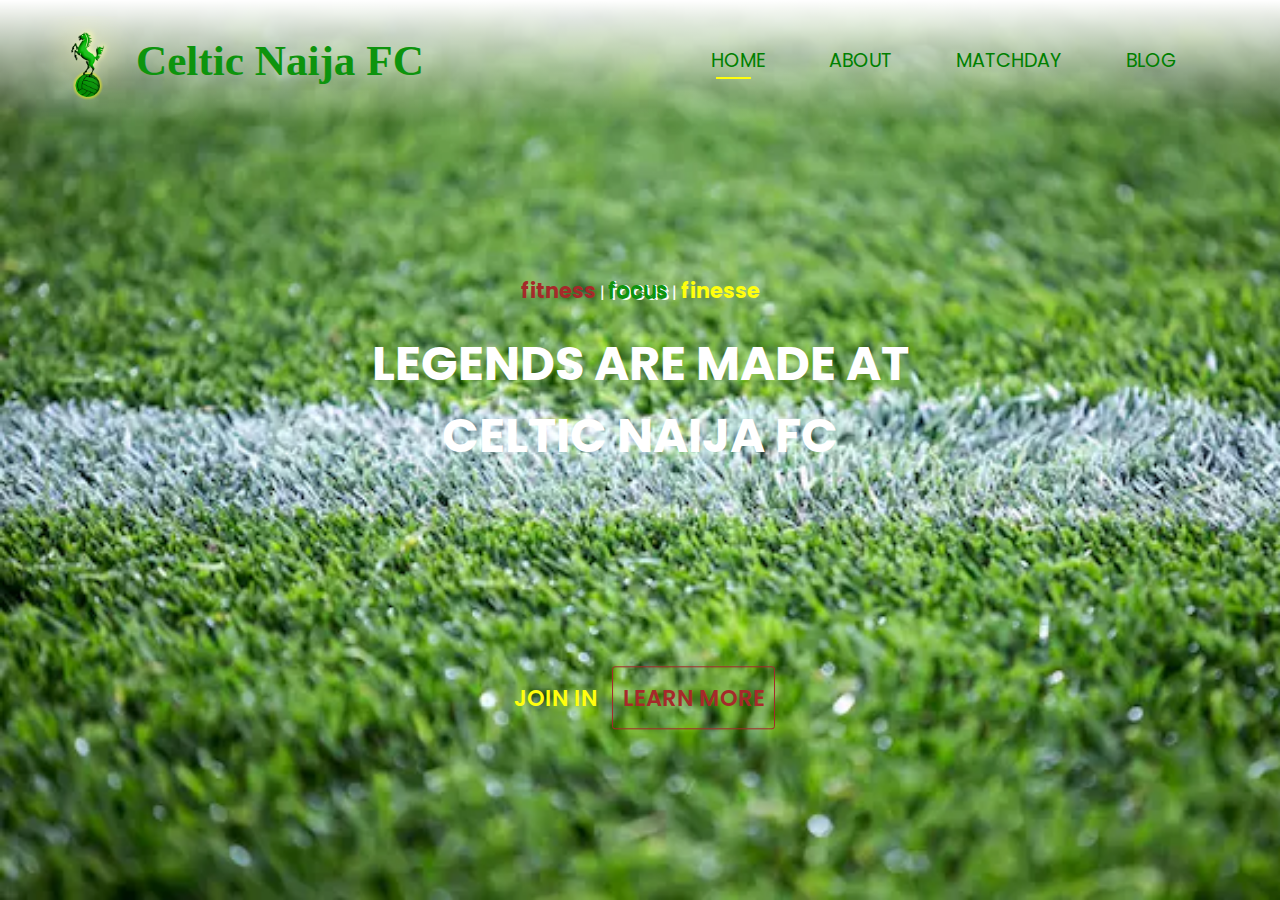
<file: index.html>
<!DOCTYPE html>
<html lang="en">
  <head>
    <meta charset="UTF-8" />
    <meta http-equiv="X-UA-Compatible" content="IE=edge" />
    <meta name="viewport" content="width=device-width, initial-scale=1.0" />
    <title>Celtic Naija FC</title>
    <link rel="stylesheet" href="style.css" />
  </head>
  <body class="imgbg">
    <nav>
      <div class="logo">
        <img
          onclick="window.location.href='index.html'"
          width="20%"
          src="/img/CNFC_logo.png"
          alt=""
        />
        <h2 onclick="window.location.href='index.html'">Celtic Naija FC</h2>
      </div>

      <div>
        <ul id="item" class="item">
          <li><a class="active" href="index.html">Home</a></li>
          <li><a href="#">About</a></li>
          <li><a href="match_day.html">Matchday</a></li>
          <li><a href="blog.html">Blog</a></li>
        </ul>
        <a id="menu" href="#">MENU</a>
      </div>
    </nav>
    <div class="mid">
      <p>
        <span id="fit">fitness</span> | <span id="fo">focus</span> |
        <span id="fin">finesse</span>
      </p>
      <h2>LEGENDS ARE MADE AT CELTIC <span>NAIJA FC</span></h2>
      <div class="btn">
        <a class="simple" href="sign_up.html">Join In</a>
        <a class="border" href="learn_more.html">Learn More</a>
      </div>
    </div>
    <script src="script.js"></script>
  </body>
</html>
</file>
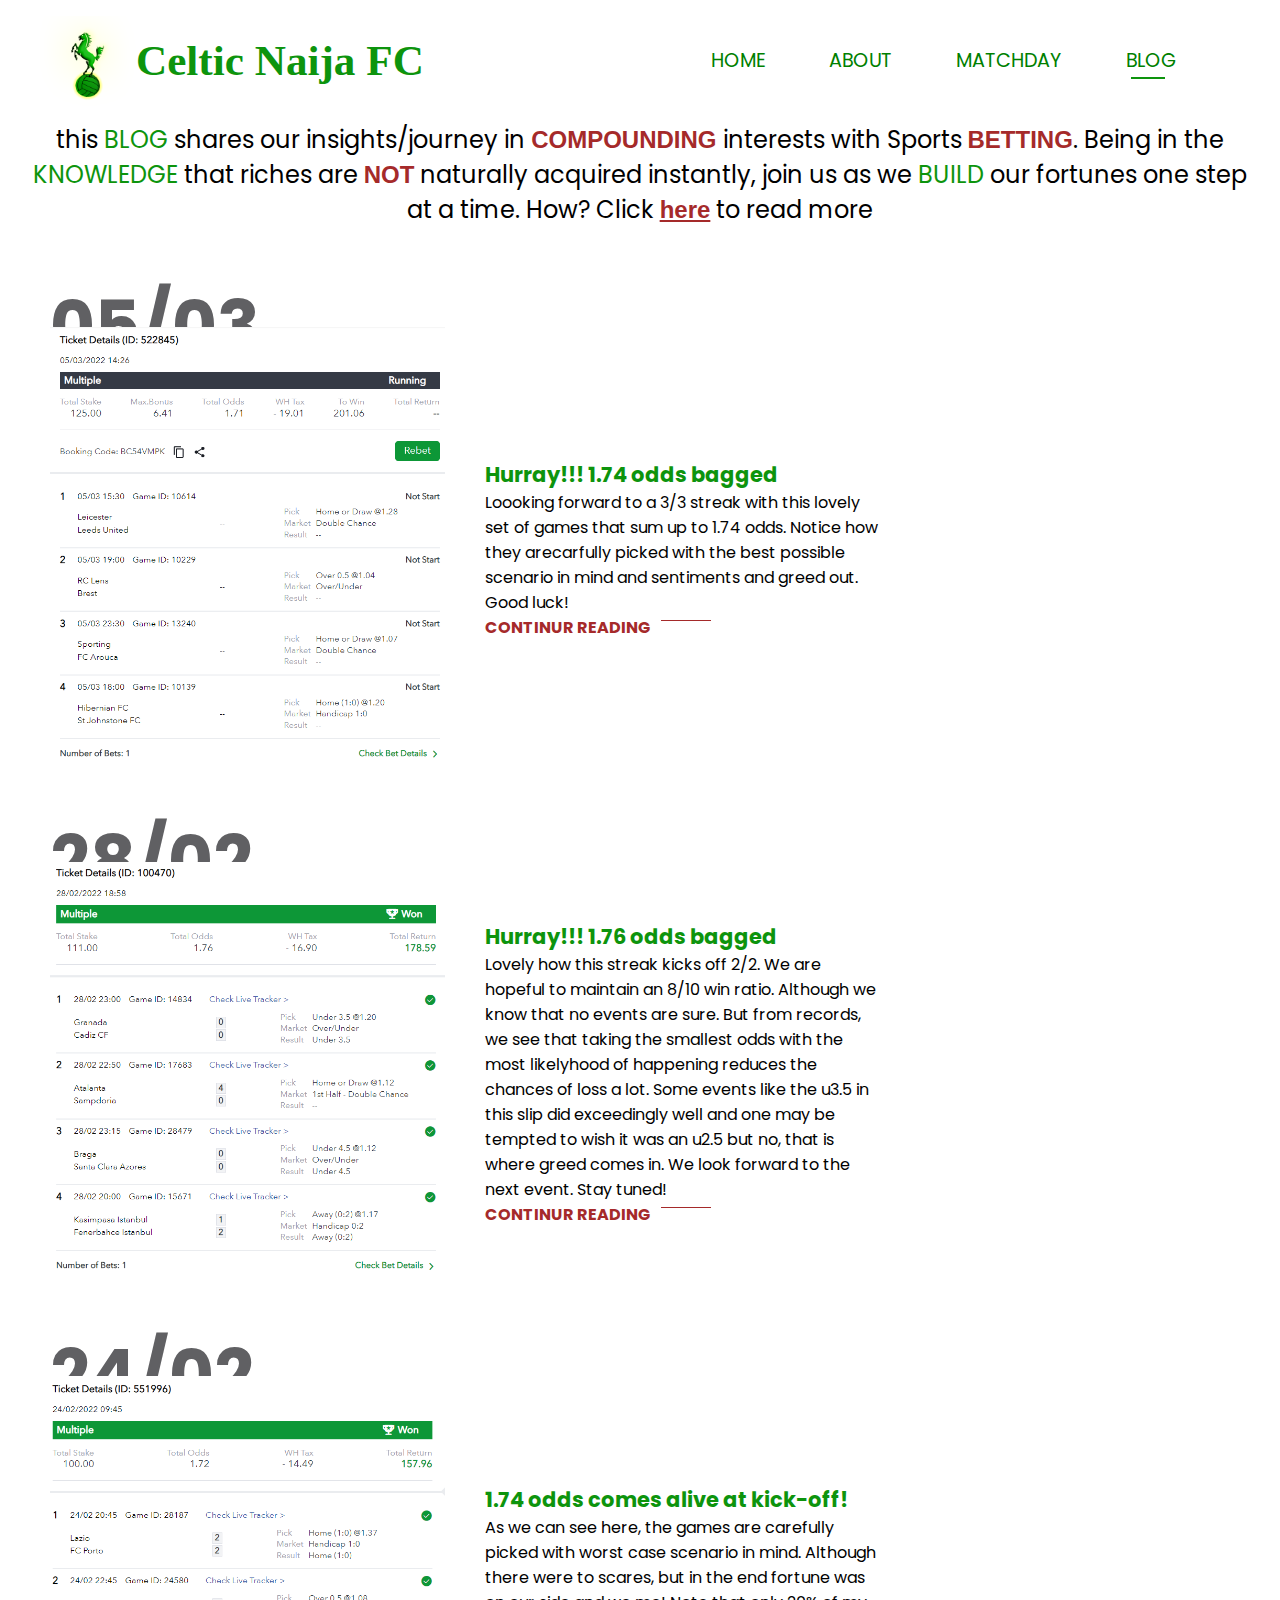
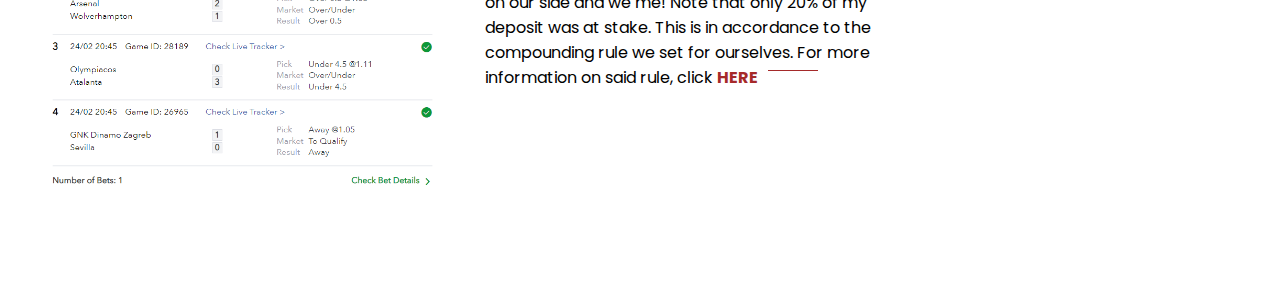
<file: blog.html>
<!DOCTYPE html>
<html lang="en">
  <head>
    <meta charset="UTF-8" />
    <meta http-equiv="X-UA-Compatible" content="IE=edge" />
    <meta name="viewport" content="width=device-width, initial-scale=1.0" />
    <title>Celtic Naija FC</title>
    <link rel="stylesheet" href="style.css" />
  </head>
  <body class="whitebg">
    <nav class="green_nav">
      <div class="logo">
        <img
          onclick="window.location.href='index.html'"
          width="20%"
          src="/img/CNFC_logo.png"
          alt=""
        />
        <h2 onclick="window.location.href='index.html'">Celtic Naija FC</h2>
      </div>

      <div>
        <ul class="item">
          <li><a href="index.html">Home</a></li>
          <li><a href="#">About</a></li>
          <li><a href="match_day.html">Matchday</a></li>
          <li><a class="active" href="blog.html">Blog</a></li>
        </ul>
      </div>
    </nav>

    <section class="intro">
      <p>
        this <span class="small">BLOG</span> shares our insights/journey in
        <span class="big">COMPOUNDING</span> interests with Sports
        <span class="big">BETTING</span>. Being in the
        <span class="small">KNOWLEDGE</span> that riches are
        <span class="big">NOT</span> naturally acquired instantly, join us as we
        <span class="small">BUILD</span> our fortunes one step at a time. How?
        Click <a class="big" href="explain.html">here</a> to read more
      </p>
    </section>

    <section class="blog">
      <div class="blog-box">
        <div class="blog-img">
          <img src="img/blog/bs3.png" alt="" />
        </div>
        <div class="blod-details">
          <h4>Hurray!!! 1.74 odds bagged</h4>
          <p>
            Loooking forward to a 3/3 streak with this lovely set of games that
            sum up to 1.74 odds. Notice how they arecarfully picked with the
            best possible scenario in mind and sentiments and greed out. Good
            luck!
          </p>
          <a href="#">CONTINUR READING</a>
        </div>
        <h1>05/03</h1>
      </div>
      <div class="blog-box">
        <div class="blog-img">
          <img src="img/blog/bs2.png" alt="" />
        </div>
        <div class="blod-details">
          <h4>Hurray!!! 1.76 odds bagged</h4>
          <p>
            Lovely how this streak kicks off 2/2. We are hopeful to maintain an
            8/10 win ratio. Although we know that no events are sure. But from
            records, we see that taking the smallest odds with the most
            likelyhood of happening reduces the chances of loss a lot. Some
            events like the u3.5 in this slip did exceedingly well and one may
            be tempted to wish it was an u2.5 but no, that is where greed comes
            in. We look forward to the next event. Stay tuned!
          </p>
          <a href="#">CONTINUR READING</a>
        </div>
        <h1>28/02</h1>
      </div>
      <div class="blog-box">
        <div class="blog-img">
          <img src="img/blog/bs1.png" alt="" />
        </div>
        <div class="blod-details">
          <h4>1.74 odds comes alive at kick-off!</h4>
          <p>
            As we can see here, the games are carefully picked with worst case
            scenario in mind. Although there were to scares, but in the end
            fortune was on our side and we me! Note that only 20% of my deposit
            was at stake. This is in accordance to the compounding rule we set
            for ourselves. For more information on said rule, click
            <a class="big" href="explain.html">HERE</a>
          </p>
        </div>
        <h1>24/02</h1>
      </div>
    </section>

    <!-- <section id="pagination" class="section-p1">
        <a href="#">1</a>
        <a href="#">2</a>
        <a href="#"> <i class="fa-solid fa-right-long"></i> </a>
      </section> -->
  </body>
</html>
</file>
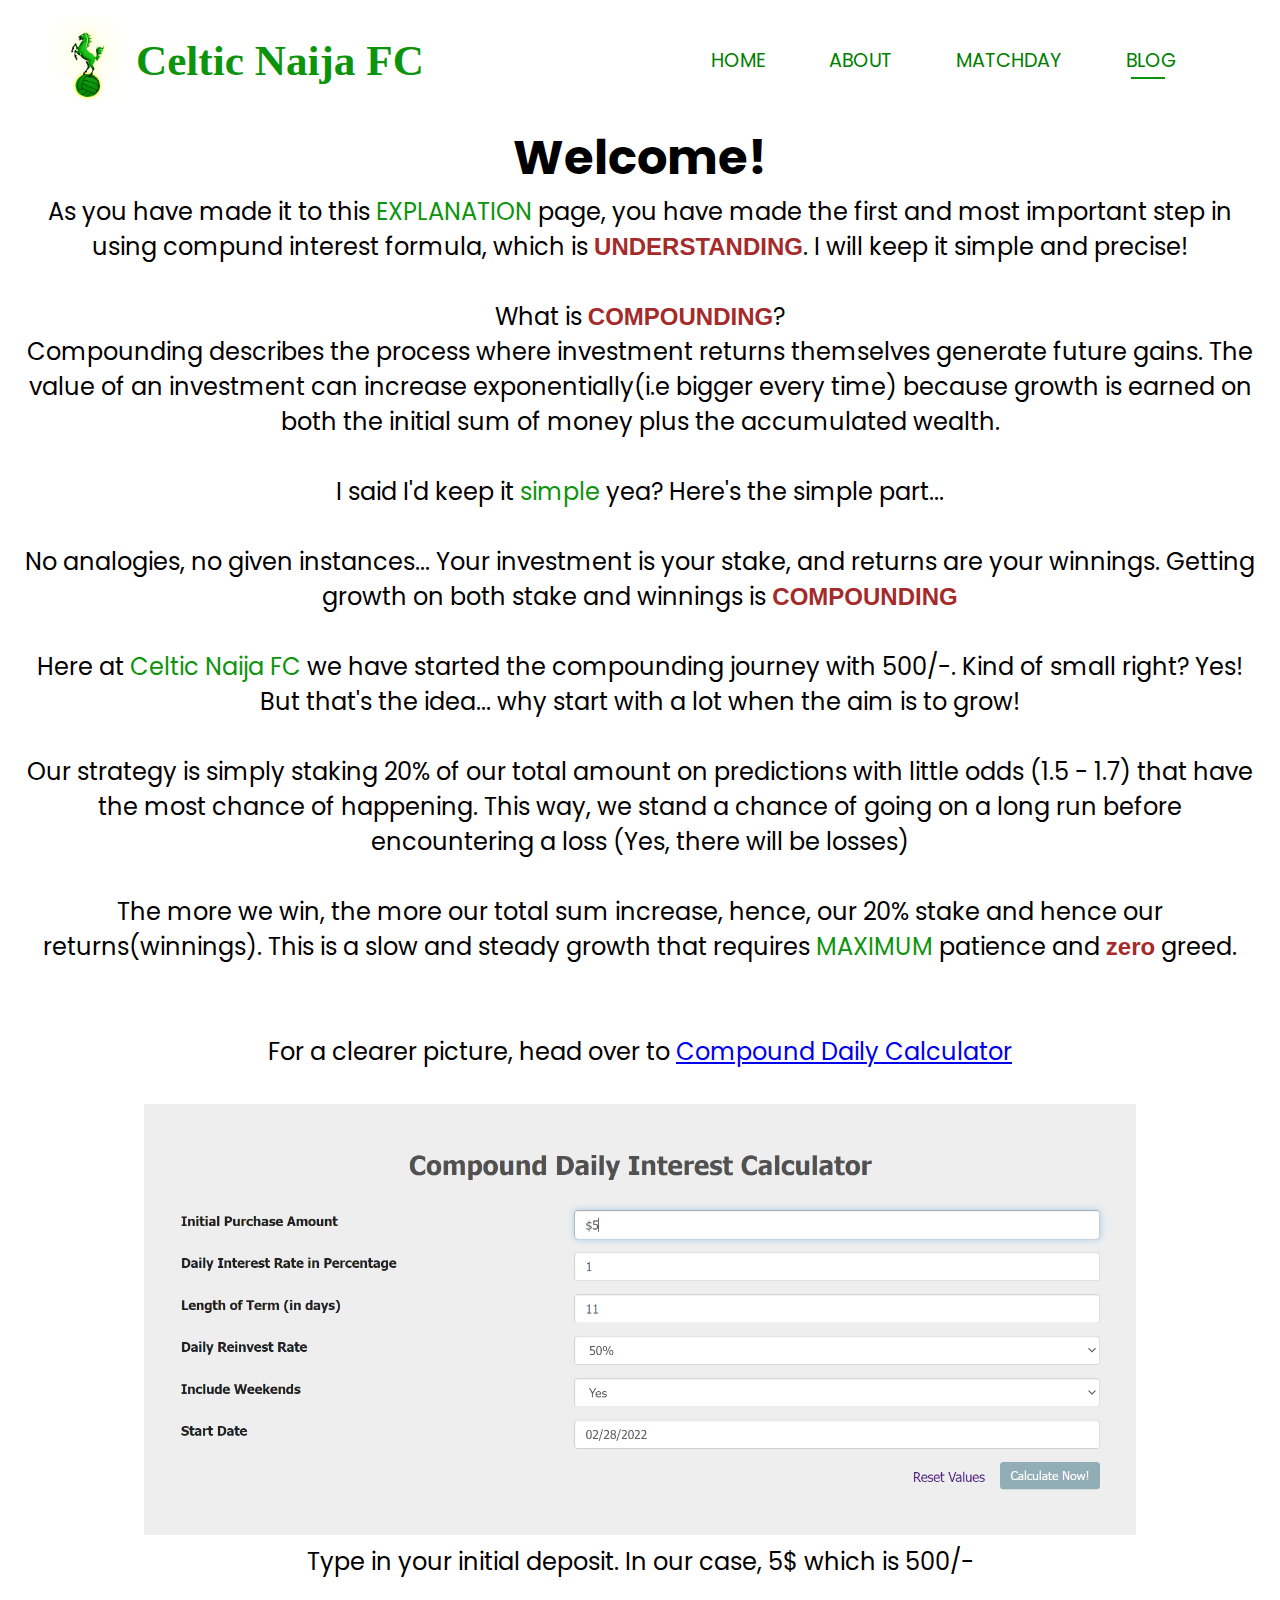
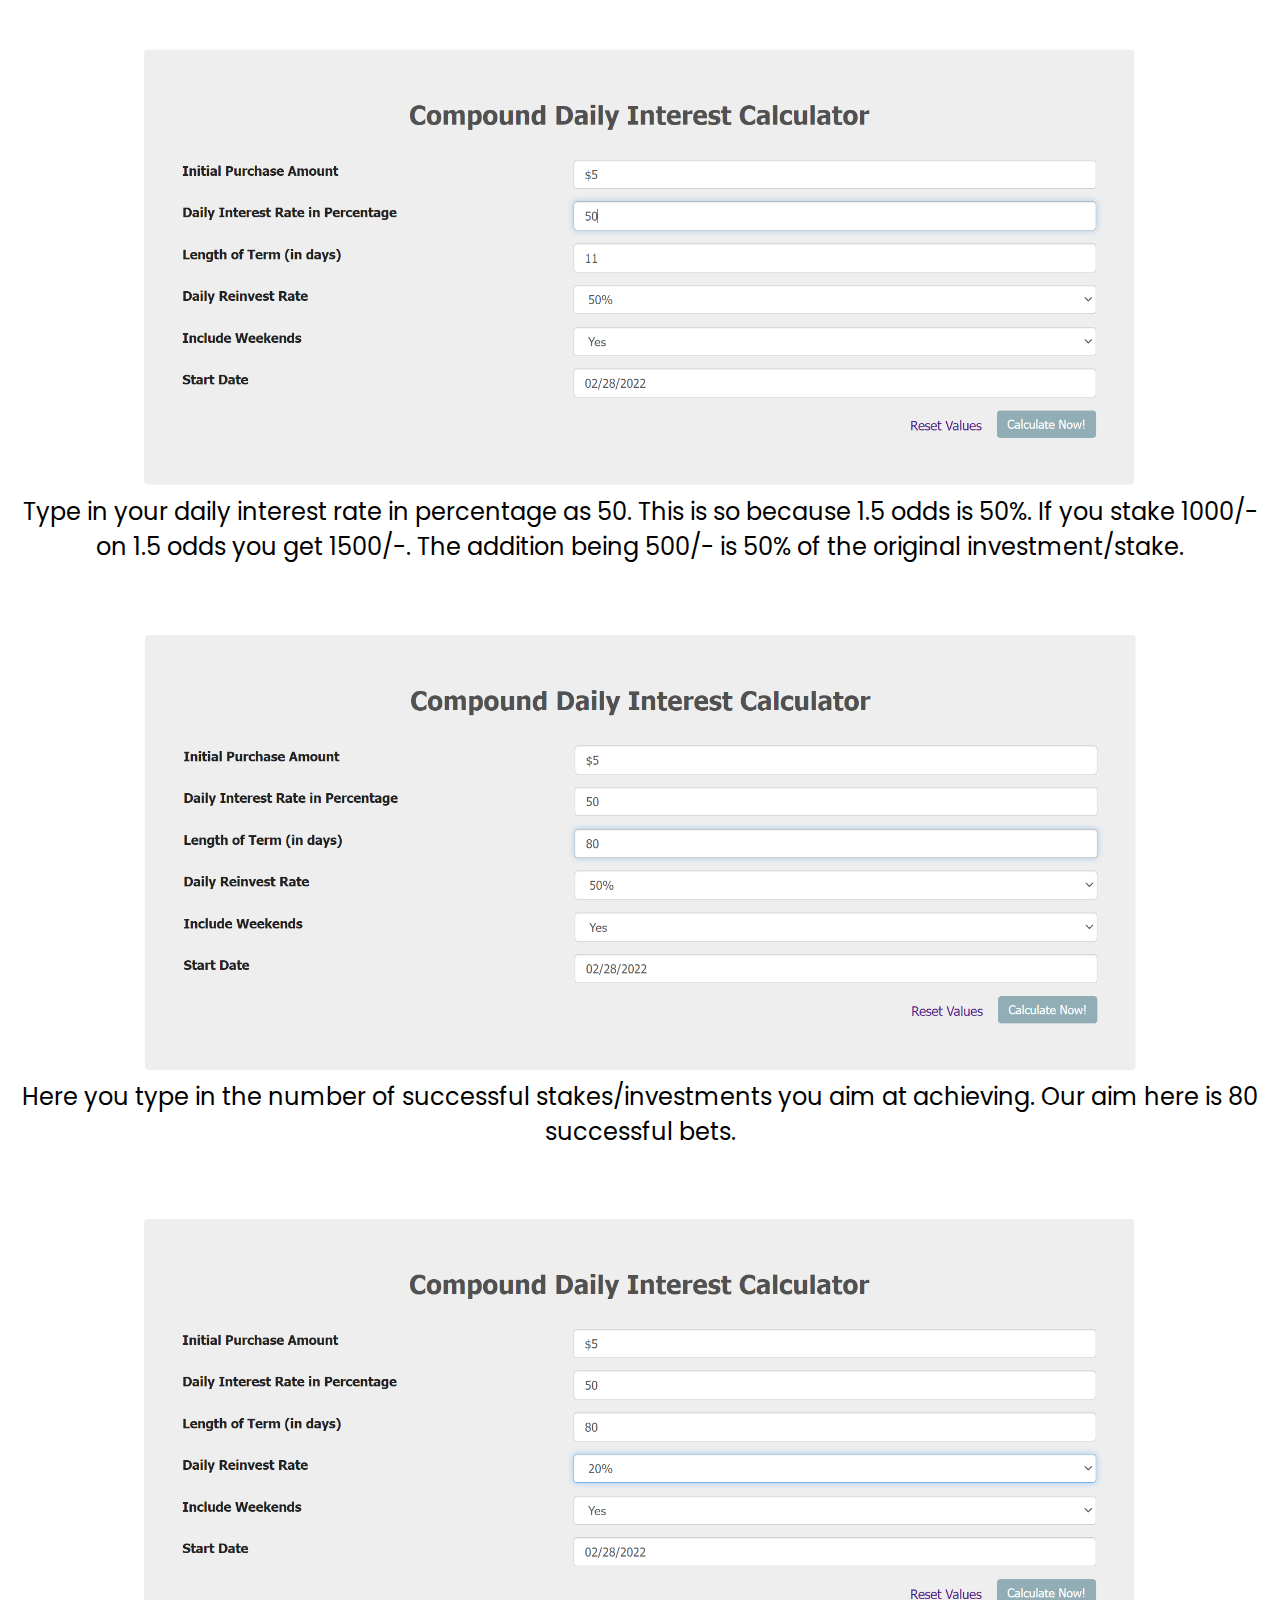
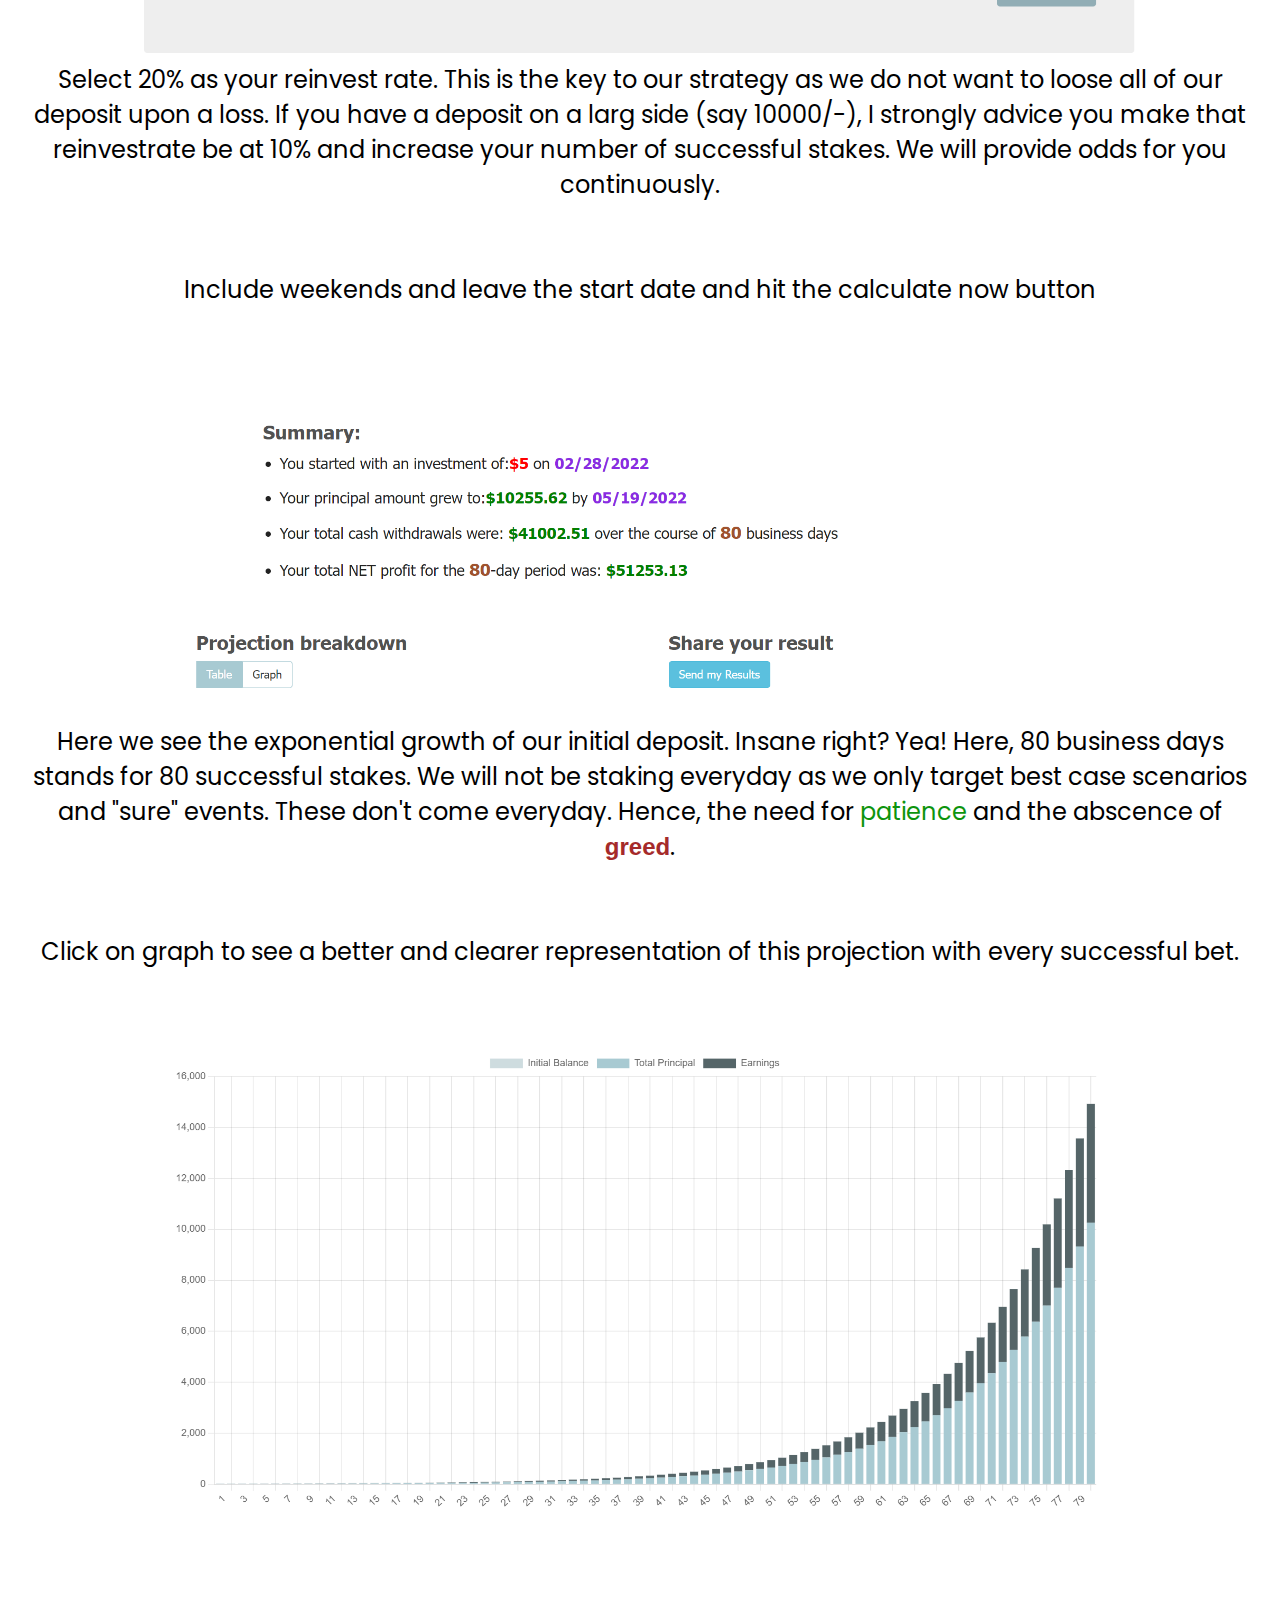
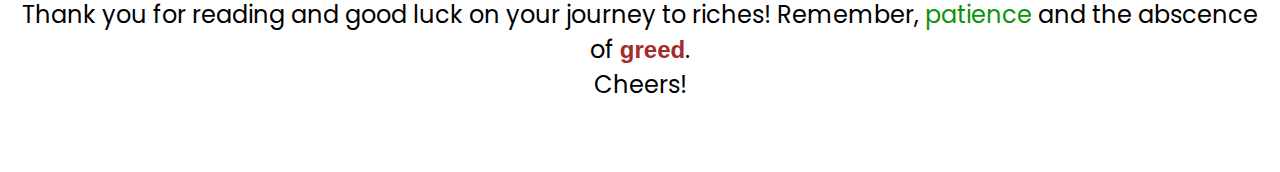
<file: explain.html>
<!DOCTYPE html>
<html lang="en">
  <head>
    <meta charset="UTF-8" />
    <meta http-equiv="X-UA-Compatible" content="IE=edge" />
    <meta name="viewport" content="width=device-width, initial-scale=1.0" />
    <title>Celtic Naija FC</title>
    <link rel="stylesheet" href="style.css" />
  </head>
  <body class="whitebg">
    <nav class="green_nav">
      <div class="logo">
        <img
          onclick="window.location.href='index.html'"
          width="20%"
          src="/img/CNFC_logo.png"
          alt=""
        />
        <h2 onclick="window.location.href='index.html'">Celtic Naija FC</h2>
      </div>

      <div>
        <ul class="item">
          <li><a href="index.html">Home</a></li>
          <li><a href="#">About</a></li>
          <li><a href="match_day.html">Matchday</a></li>
          <li><a class="active" href="blog.html">Blog</a></li>
        </ul>
      </div>
    </nav>

    <section class="intro">
      <h1>Welcome!</h1>

      <p>
        As you have made it to this <span class="small">EXPLANATION</span> page,
        you have made the first and most important step in using compund
        interest formula, which is <span class="big">UNDERSTANDING</span>. I
        will keep it simple and precise!
      </p>
      <br />
      <p>
        What is <span class="big">COMPOUNDING</span>?
        <br />
        Compounding describes the process where investment returns themselves
        generate future gains. The value of an investment can increase
        exponentially(i.e bigger every time) because growth is earned on both
        the initial sum of money plus the accumulated wealth.
        <br />
        <br />
        I said I'd keep it <span class="small">simple</span> yea? Here's the
        simple part...
        <br />
        <br />
        No analogies, no given instances... Your investment is your stake, and
        returns are your winnings. Getting growth on both stake and winnings is
        <span class="big">COMPOUNDING</span>

        <br />
        <br />

        Here at <span class="small">Celtic Naija FC</span> we have started the
        compounding journey with 500/-. Kind of small right? Yes! But that's the
        idea... why start with a lot when the aim is to grow!

        <br />
        <br />
        Our strategy is simply staking 20% of our total amount on predictions
        with little odds (1.5 - 1.7) that have the most chance of happening.
        This way, we stand a chance of going on a long run before encountering a
        loss (Yes, there will be losses)

        <br />
        <br />
        The more we win, the more our total sum increase, hence, our 20% stake
        and hence our returns(winnings). This is a slow and steady growth that
        requires <span class="small">MAXIMUM</span> patience and
        <span class="big">zero</span> greed.
      </p>
      <br />
      <br />
      For a clearer picture, head over to
      <a href="https://compounddaily.org/calculator/"
        >Compound Daily Calculator</a
      >
      <br />
      <br />
      <div>
        <figure><img width="80%" src="/img/blog/cd1.png" alt="" /></figure>
        <figcaption>
          Type in your initial deposit. In our case, 5$ which is 500/-
        </figcaption>
      </div>

      <br />
      <br />
      <div>
        <figure><img width="80%" src="/img/blog/cd2.png" alt="" /></figure>
        <figcaption>
          Type in your daily interest rate in percentage as 50. This is so
          because 1.5 odds is 50%. If you stake 1000/- on 1.5 odds you get
          1500/-. The addition being 500/- is 50% of the original
          investment/stake.
        </figcaption>
      </div>

      <br />
      <br />
      <div>
        <figure><img width="80%" src="/img/blog/cd3.png" alt="" /></figure>
        <figcaption>
          Here you type in the number of successful stakes/investments you aim
          at achieving. Our aim here is 80 successful bets.
        </figcaption>
      </div>

      <br />
      <br />
      <div>
        <figure><img width="80%" src="/img/blog/cd4.png" alt="" /></figure>
        <figcaption>
          Select 20% as your reinvest rate. This is the key to our strategy as
          we do not want to loose all of our deposit upon a loss. If you have a
          deposit on a larg side (say 10000/-), I strongly advice you make that
          reinvestrate be at 10% and increase your number of successful stakes.
          We will provide odds for you continuously.
        </figcaption>
      </div>

      <br />
      <br />
      <p>
        Include weekends and leave the start date and hit the calculate now
        button
      </p>

      <br />
      <br />
      <div>
        <figure><img width="80%" src="/img/blog/cd5.png" alt="" /></figure>
        <figcaption>
          Here we see the exponential growth of our initial deposit. Insane
          right? Yea! Here, 80 business days stands for 80 successful stakes. We
          will not be staking everyday as we only target best case scenarios and
          "sure" events. These don't come everyday. Hence, the need for
          <span class="small">patience</span> and the abscence of
          <span class="big">greed</span>.
        </figcaption>
      </div>

      <br />
      <br />
      <p>
        Click on graph to see a better and clearer representation of this
        projection with every successful bet.
      </p>

      <br />
      <br />

      <div>
        <figure><img width="80%" src="/img/blog/cd6.png" alt="" /></figure>
        <figcaption></figcaption>
      </div>

      <br />
      <br />
      <p>
        Thank you for reading and good luck on your journey to riches! Remember,
        <span class="small">patience</span> and the abscence of
        <span class="big">greed</span>. <br />
        Cheers!
      </p>
      <br />
      <br />
    </section>
  </body>
</html>
</file>
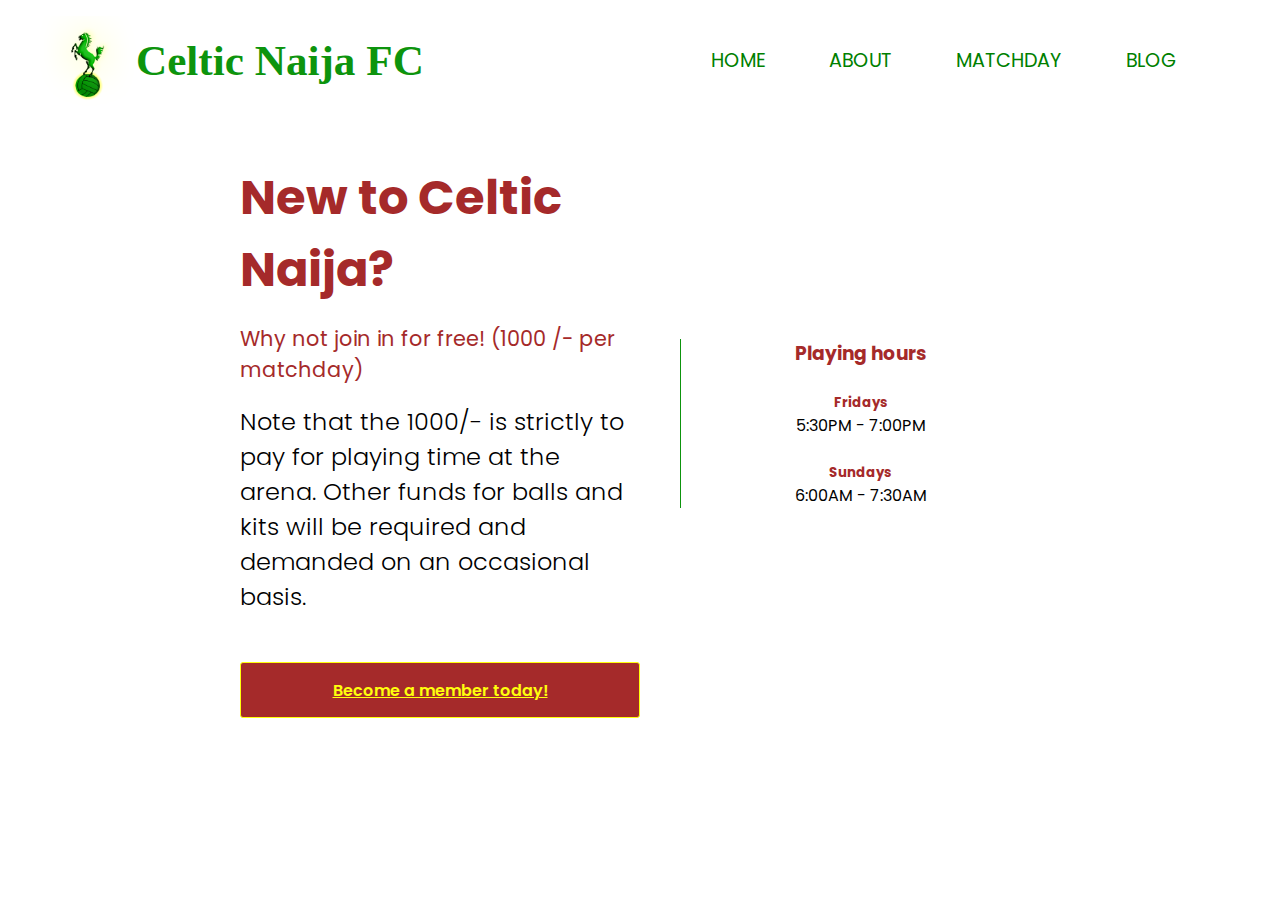
<file: learn_more.html>
<!DOCTYPE html>
<html lang="en">
  <head>
    <meta charset="UTF-8" />
    <meta http-equiv="X-UA-Compatible" content="IE=edge" />
    <meta name="viewport" content="width=device-width, initial-scale=1.0" />
    <title>Celtic Naija FC</title>
    <link rel="stylesheet" href="style.css" />
  </head>
  <body class="whitebg">
    <nav class="green_nav">
      <div class="logo">
        <img
          onclick="window.location.href='index.html'"
          width="20%"
          src="/img/CNFC_logo.png"
          alt=""
        />
        <h2 onclick="window.location.href='index.html'">Celtic Naija FC</h2>
      </div>

      <div>
        <ul class="item">
          <li><a href="index.html">Home</a></li>
          <li><a href="#">About</a></li>
          <li><a href="match_day.html">Matchday</a></li>
          <li><a href="blog.html">Blog</a></li>
        </ul>
      </div>
    </nav>
    <section class="details">
      <div class="one">
        <h3>New to Celtic Naija?</h3>
        <h6>Why not join in for free! (1000 /- per matchday)</h6>
        <p>
          Note that the 1000/- is strictly to pay for playing time at the arena.
          Other funds for balls and kits will be required and demanded on an
          occasional basis.
        </p>
        <a href="sign_up.html">Become a member today!</a>
      </div>
      <div class="two">
        <h3>Playing hours</h3>
        <br />
        <h5>Fridays</h5>
        <p>5:30PM - 7:00PM</p>
        <br />
        <h5>Sundays</h5>
        <p>6:00AM - 7:30AM</p>
      </div>
    </section>
  </body>
</html>
</file>
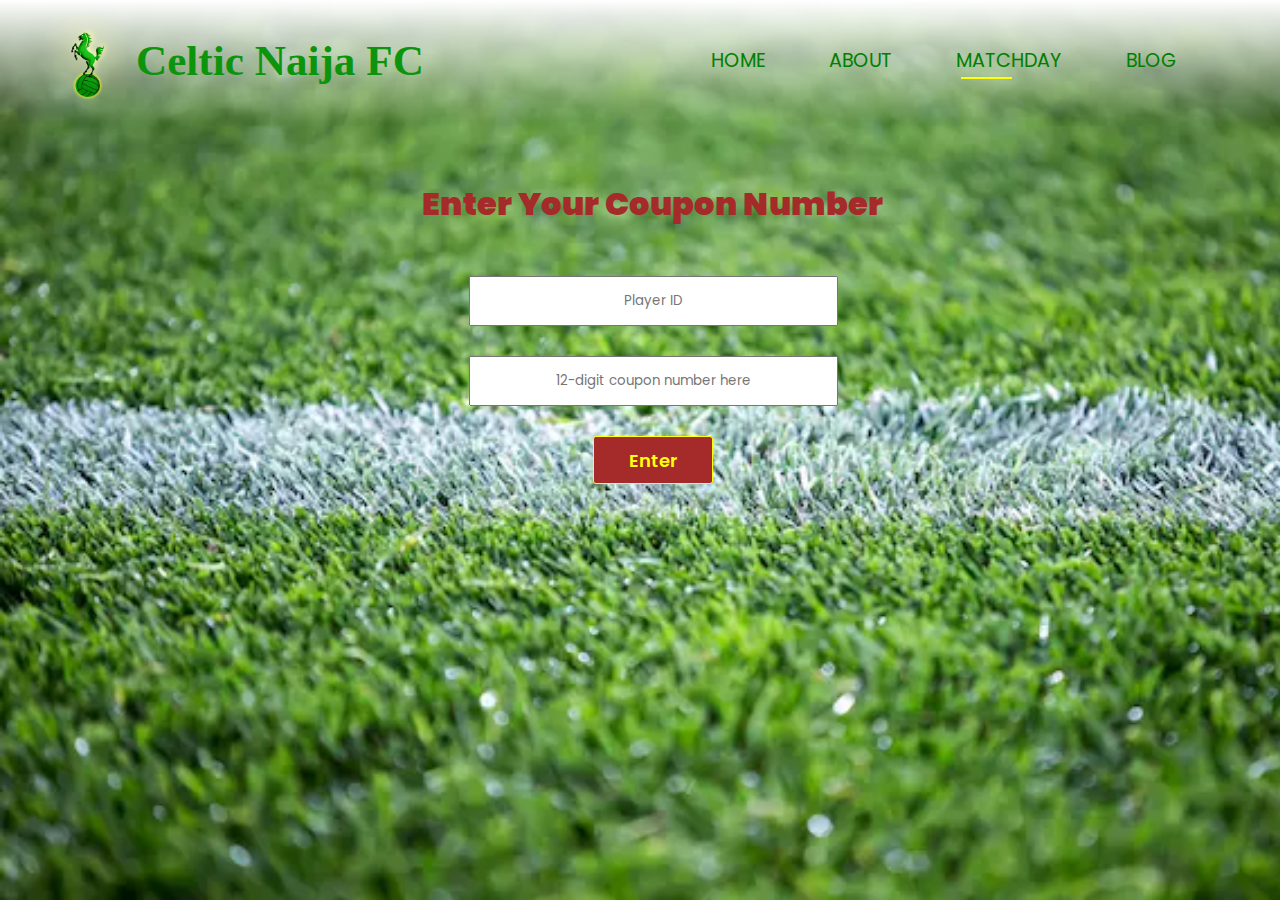
<file: match_day.html>
<!DOCTYPE html>
<html lang="en">
  <head>
    <meta charset="UTF-8" />
    <meta http-equiv="X-UA-Compatible" content="IE=edge" />
    <meta name="viewport" content="width=device-width, initial-scale=1.0" />
    <title>Celtic Naija FC</title>
    <link rel="stylesheet" href="style.css" />
  </head>
  <body class="imgbg">
    <nav>
      <div class="logo">
        <img
          onclick="window.location.href='index.html'"
          width="20%"
          src="/img/CNFC_logo.png"
          alt=""
        />
        <h2 onclick="window.location.href='index.html'">Celtic Naija FC</h2>
      </div>

      <div>
        <ul id="item" class="item">
          <li><a href="index.html">Home</a></li>
          <li><a href="#">About</a></li>
          <li><a class="active" href="#">Matchday</a></li>
          <li><a href="blog.html">Blog</a></li>
        </ul>
        <a id="menu" href="#">MENU</a>
      </div>
    </nav>

    <div class="form">
        <h2>Enter Your Coupon Number</h2>
        <input type="text" placeholder="Player ID" />
        <input type="text" placeholder="12-digit coupon number here" />
        <button>Enter</button>
      </div>
    </div>
  </body>
  <script src="script.js"></script>
</html>
</file>
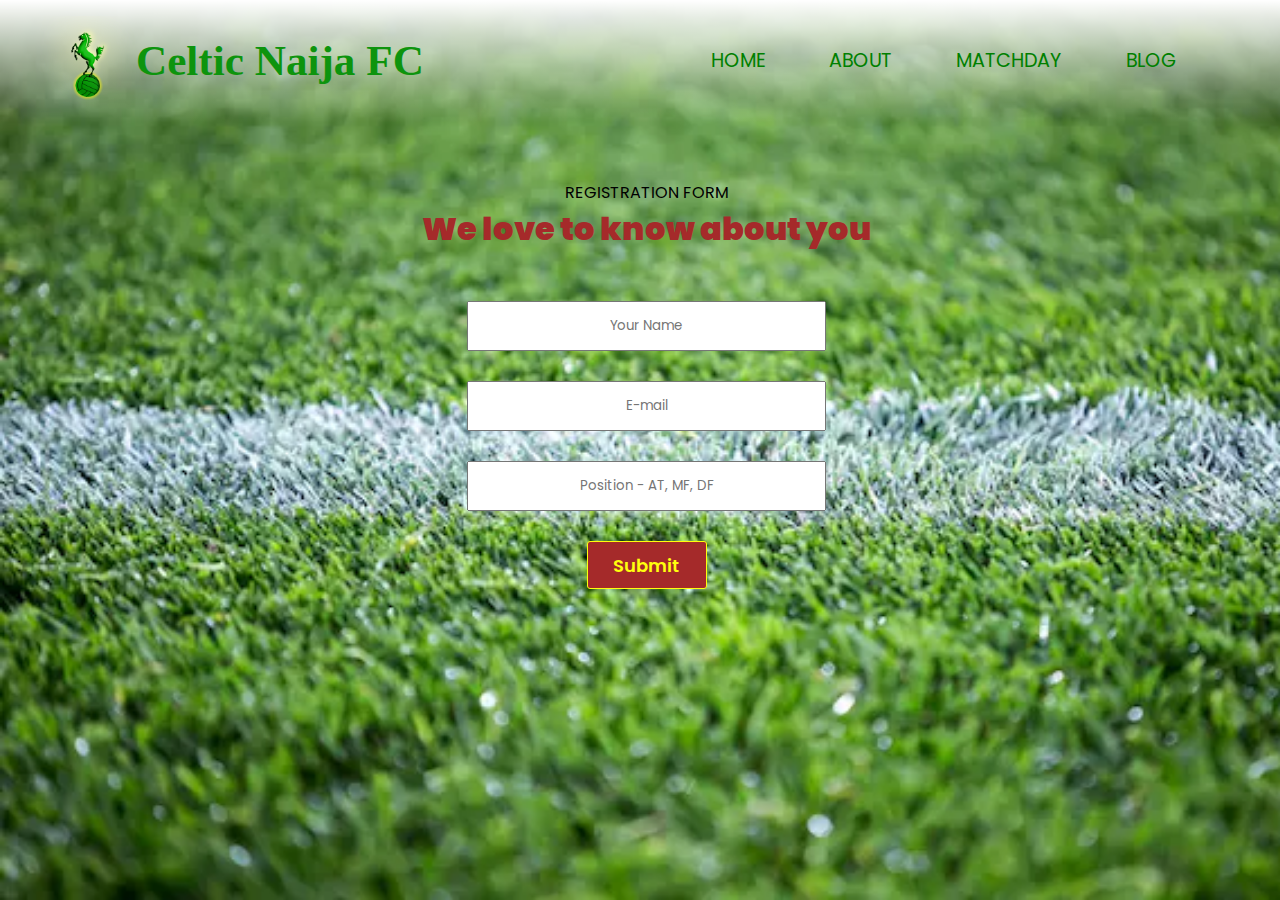
<file: sign_up.html>
<!DOCTYPE html>
<html lang="en">
  <head>
    <meta charset="UTF-8" />
    <meta http-equiv="X-UA-Compatible" content="IE=edge" />
    <meta name="viewport" content="width=device-width, initial-scale=1.0" />
    <title>Celtic Naija FC</title>
    <link rel="stylesheet" href="style.css" />
  </head>
  <body class="imgbg">
    <nav>
      <div class="logo">
        <img
          onclick="window.location.href='index.html'"
          width="20%"
          src="/img/CNFC_logo.png"
          alt=""
        />
        <h2 onclick="window.location.href='index.html'">Celtic Naija FC</h2>
      </div>

      <div>
        <ul id="item" class="item">
          <li><a href="index.html">Home</a></li>
          <li><a href="#">About</a></li>
          <li><a href="match_day.html">Matchday</a></li>
          <li><a href="blog.html">Blog</a></li>
        </ul>
        <a id="menu" href="#">MENU</a>
      </div>
    </nav>

    <div id="form" class="form">
      <form action="">
        <span>REGISTRATION FORM</span>
        <h2>We love to know about you</h2>
        <input type="text" placeholder="Your Name" />
        <input type="text" placeholder="E-mail" />
        <input type="text" placeholder="Position - AT, MF, DF" />

        <button class="normal">Submit</button>
      </form>
    </div>
  </body>
  <script src="script.js"></script>
</html>
</file>
<file: style.css>
@import url("https://fonts.googleapis.com/css?family=Poppins");

* {
  margin: 0;
  padding: 0;
  box-sizing: border-box;
  font-family: "Poppins", sans-serif;
}

.whitebg{
    background-color: #fff;
    background-repeat: no-repeat;
    background-size: cover;
}

.imgbg{
    background-image: url(img/bg.jpg);
    background-repeat: no-repeat;
    background-size: cover;
    height: 100vh;
}

nav {
    background-image: linear-gradient(#fff, transparent);
    display: flex;
    justify-content: space-between;
    align-items: center;
    width: 100%;
    padding: 1rem 2.5rem;
  }

.logo{
    display: flex;
    justify-content: left;
    align-items: center;
    width: 40%;
    cursor: pointer;
}  

.logo img{
    width: 20%;
}

.logo h2 {
    color: rgb(13, 148, 13);
    font-size: 2.7rem;
    font-family: "Chiller";
}

.item{
    display: flex;
    justify-content: left;
    align-items: center;
}

.item li {
list-style: none;
padding-right: 4rem;
position: relative;
}

.item li a{
color: green;
font-size: 1.2rem;
text-decoration: none;
text-transform: uppercase;
transition: ease 0.7s;
}

#menu{
  color: green;
  font-size: 1.2rem;
  text-decoration: none;
  text-transform: uppercase;
  font-weight: 700;
  transition: ease 0.7s; 
  display: none;
}

.item li a:hover::after,
.item li a.active::after {
  content: "";
  width: 30%;
  height: 2px;
  background-color: rgb(255, 255, 13);
  position: absolute;
  bottom: -4px;
  left: 5px;
}

.green_nav .item li a:hover::after,
.green_nav .item li a.active::after {
  content: "";
  width: 30%;
  height: 2px;
  background-color: rgb(13, 148, 13);
  position: absolute;
  bottom: -4px;
  left: 5px;
}

.mid {
    position: absolute;
    top: 55%;
    left: 50%;
    transform: translate(-50%, -50%);
    text-align: center;
  }

  .mid p {
    color: white;
    font-size: 1rem;
    margin-bottom: 1.4rem;
  }

  #fit {
    color: rgb(165, 42, 42);
    font-weight: bolder;
    font-size: 1.3rem;
  }
  
  #fo {
    color: rgb(13, 148, 13);
    text-shadow: -1px -1px 0 rgb(13, 148, 13), 1px -1px 0 #fff,
      -1px 1px 0 rgb(13, 148, 13), 2px 2px 0 #fff;
    font-size: 1.3rem;
  }
  
  #fin {
    color: rgb(255, 255, 13);
    font-weight: bold;
    font-size: 1.3rem;
  }

  .mid h2 {
    color: #fff;
    font-size: 3rem;
  }
  
  .mid .btn {
    margin-top: 13rem;
  }
  
  .mid .btn a {
      font-size: 1.4rem;
    text-transform: uppercase;
    text-decoration: none;
  }
  .mid .btn a.simple {
    color: rgb(255, 255, 13);
    font-weight: 600;
    padding: 0.9rem 0.6rem;
  }
  
  .mid .btn a.simple:hover {
    color: rgb(165, 42, 42);
  }
  
  .mid .btn a.border {
    color: rgb(165, 42, 42);
    border: 1px solid rgb(165, 42, 42);
    border-radius: 3px;
    font-weight: 600;
    padding: 0.9rem 0.6rem;
  }
  
  .mid .btn a.border:hover {
    background-color: rgb(255, 255, 13);
    border: 1px solid rgb(255, 255, 13);
  }

  /* Match Day */

  .form {
    position: absolute;
    top: 30%;
    left: 34%;
    text-align: center;
    display: flex;
    flex-direction: column;
    align-items: center;
  }

  .form h2 {
    color: rgb(165, 42, 42);
    font-size: xx-large;
    font-weight: 900;
    padding-bottom: 3rem;
  }

  .form input {
    text-align: center;
    width: 60%;
    height: 50px;
    margin-bottom: 30px;
  }

  .form button {
    width: 120px;
    text-align: center;
    color: rgb(255, 255, 13);
    background-color: rgb(165, 42, 42);
    border: 1px solid rgb(255, 255, 13);
    border-radius: 3px;
    font-size: 1.4rem;
    font-weight: 600;
    padding: 0.8rem;
  }

  .form button:hover {
    cursor: pointer;
    background-color: rgb(13, 148, 13);
    border: 1px solid rgb(255, 255, 13);
  }

  /* Learn More */

  .details {
    width: 100%;
    display: flex;
    flex-direction: row;
    justify-content: space-between;
    align-items: center;
    padding: 0.5rem 15rem;
  }

  .details h3,
h6,
h5 {
  color: rgb(165, 42, 42);
}

.details .one {
  display: flex;
  flex-direction: column;
  justify-content: flex-start;
  width: 50%;
}

.details .one h3 {
  font-size: 3rem;
  padding-bottom: 1.1rem;
  margin-top: 2rem;
}

.details .one h6 {
  font-size: 1.3rem;
  font-weight: 400;
  padding-bottom: 1.2rem;
}

.details .one p {
  font-size: 1.5rem;
  font-weight: 300;
  padding-bottom: 3rem;
}

.details .two {
  width: 45%;
  text-align: center;
  border-left: 1.3px solid rgb(13, 148, 13);
}

.details .one a {
  text-align: center;
  color: rgb(255, 255, 13);
  background-color: rgb(165, 42, 42);
  border: 1px solid rgb(255, 255, 13);
  border-radius: 3px;
  font-weight: 600;
  padding: 0.9rem 0.6rem;
}

.details .one a:hover {
  background-color: rgb(13, 148, 13);
  border: 1px solid #fff;
}

/* Sign Up */

.form {
  display: flex;
flex-direction: column ; 
 justify-content: center;
  position: absolute;
  top: 20%;
  left: 33%;
}

.form form {
  display: flex;
  flex-direction: column;
  align-items: center;
  margin-left: 0;
}

.form button {
  width: 120px;
  text-align: center;
  color: rgb(255, 255, 13);
  background-color: rgb(165, 42, 42);
  border: 1px solid rgb(255, 255, 13);
  border-radius: 3px;
  font-size: 18px;
  font-weight: 600;
  padding: 0.6rem 0.3rem;
}

.form input {
  text-align: center;
  width: 80%;
  height: 50px;
  margin-bottom: 30px;
}

#signup-back .form h2 {
  color: rgb(165, 42, 42);
  font-size: xx-large;
  font-weight: 900;
  padding-bottom: 30px;
}

#signup-back .form span {
  font-weight: 900;
  padding-bottom: 30px;
}

/* Blog */
.intro {
  font-size: x-large;
  padding: 0 20px 0 20px;
  text-align: center;
}

.intro .small {
  color: rgb(13, 148, 13);
  font-weight: 400;
}
.intro .big {
  color: rgb(165, 42, 42);
  font-family: "Gill Sans", "Gill Sans MT", Calibri, "Trebuchet MS", sans-serif;
  font-weight: 900;
}

.blog {
  padding: 100px 400px 0 50px;
}

.blog .blog-box {
  display: flex;
  align-items: center;
  width: 100%;
  position: relative;
  padding-bottom: 90px;
}

.blog .blog-img {
  width: 50%;
  margin-right: 40px;
}

.blog img {
  width: 100%;
  height: 100%;
  object-fit: cover;
}

.blog .blod-details {
  width: 50%;
}

.blog .blod-details h4{
  font-size: 21px;
  color: rgb(13, 148, 13);
}

.blog .blod-details a {
  text-decoration: none;
  font-size: 16px;
  color: rgb(165, 42, 42);
  font-weight: 700;
  position: relative;
  transition: 0.3s;
}

.blog .blod-details a::after {
  content: "";
  width: 50px;
  height: 1px;
  background-color: rgb(165, 42, 42);
  position: absolute;
  top: 4px;
  right: -60px;
}

.blog .blod-details a:hover {
  color: rgb(13, 148, 13);
}

.blog .blod-details a:hover::after {
  background-color: rgb(13, 148, 13);
}

.blog .blog-box h1 {
  position: absolute;
  top: -53px;
  left: 0;
  font-size: 70px;
  font-weight: 700;
  color: #606063;
  z-index: -9;
}

@media screen and (max-width: 1042px){

.logo img{
 width: 25%;
}

  .item li {
    padding-right: 2rem;
}

.mid {
  top: 45%;
}

/* Match Day */

.form {
  top: 25%;
  left: 27%;
}

/* Learn More */
.details {
  padding: 0.5rem 8rem;
}

.details .one {
  width: 80%;
  margin-right: 3rem;
}

/* Sign Up */

.form {
top: 20%
}
}

@media screen and (max-width: 991px){
  .mid{
    top: 45%;
  }

  .mid .btn {
    margin-top: 8rem;
}

.mid h2 span{
  color: rgb(13, 148, 13);
  text-shadow: -1px -1px 0 rgb(13, 148, 13), 1px -1px 0 #fff,
  -1px 1px 0 rgb(13, 148, 13), 2px 2px 0 #fff;
}

.blog {
  padding: 100px 300px 0 50px;
}
}

@media screen and (max-width: 768px){
#menu{
    display: initial;
  }

.logo{
  width: 50%;
}
 
#item{
    display: flex;
    flex-direction: column;
    align-items: flex-end;
    position: fixed;
    top: 10%;
    right: -300px;
    transition: 0.3s;
  }

#item li{
    padding-top: 15px;
  }

#item li a{
    color: #fff;
  }

.mid{
  top: 42%;
}
  .mid p {
    margin-bottom: 3rem;
  }
.mid h2{
   color: rgb(13, 148, 13);
  text-shadow: -1px -1px 0 rgb(13, 148, 13), 1px -1px 0 #fff,
  -1px 1px 0 rgb(13, 148, 13), 2px 2px 0 #fff;
  font-size: 2rem;
}
mid .btn {
  margin-top: 6rem;
}

.form h2{
  font-size: 1.5rem;
}

#form h2{
  padding-bottom: 10px;
}

#form form {
margin-top: -40px;
}

/* Blog */

.green_nav{
  display: flex;
  flex-direction: column;
}

.blog {
  padding: 100px 50px 0 50px;
}

.blog .blog-box h1 {
 top: -63px;
}

/* Learn More */

.details {
  display: flex;
  flex-direction: column;
}

.details .one h3, .details .one h6, .details .one p {
text-align: center;
}

.details .two {
  text-align: inherit;
  border-left: none;
  margin-top: 50px;
  padding: 0;
}

@media screen and (max-width: 496px){


}
</file>
